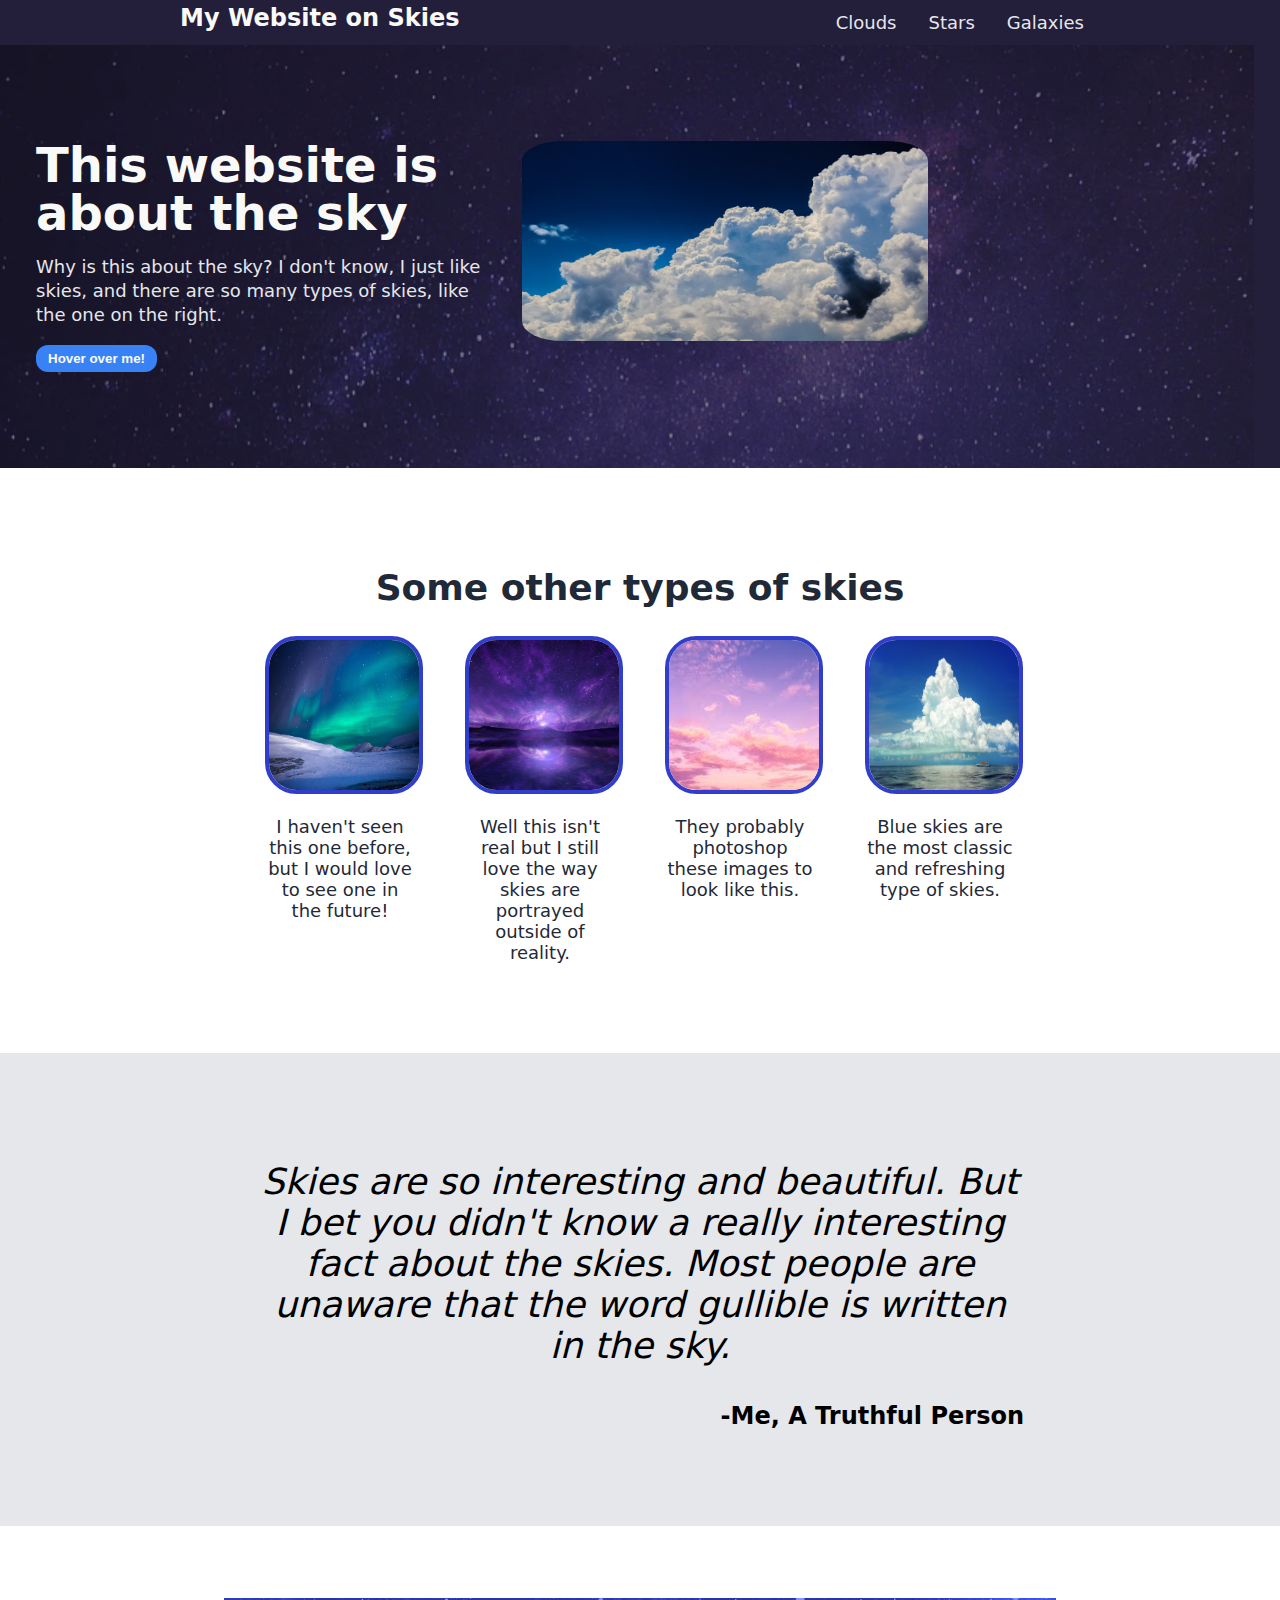
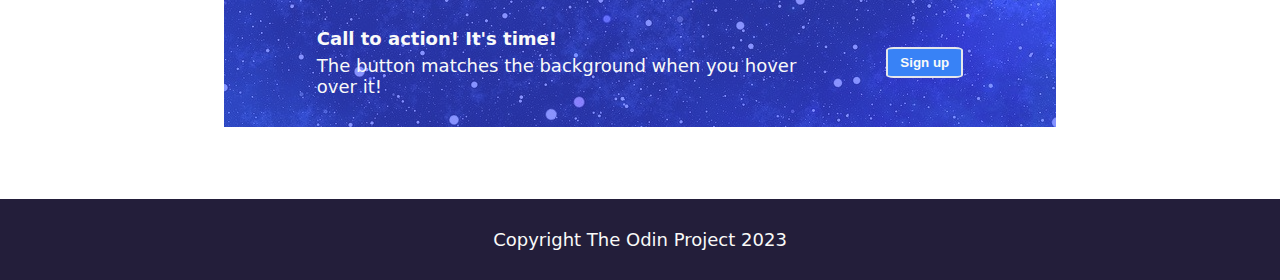
<file: landing-page/index.html>
<!DOCTYPE html>

<html lang="en">
<head>
  <meta charset="UTF-8">
  <meta name="viewport" content="width=device-width, initial-scale=1.0">
  <title>Landing Page</title>
  <link rel="stylesheet" href="./style.css">
</head>
<body>
  <div class="page">
    <div class="header">
      <p>My Website on Skies</p>
      <ul>
        <li><a href="#">Clouds</a></li>
        <li><a href="#">Stars</a></li>
        <li><a href="#">Galaxies</a></li>
      </ul>
    </div>

    <div class="one">
      <img class="one-bg" src="./images/starry-sky.webp" alt="A night sky filled with stars">
      <div class="one-content">
        <div class="left">
          <h1>This website is about the sky</h1>
          <p>Why is this about the sky? I don't know, I just like skies, and there are so many types of skies, like the one on the right.</p>
          <button>Hover over me!</button>
        </div>
        <img src="./images/nimbus-clouds.jpg" alt="A blue sky with a large amount of fluffy clouds">
      </div>
    </div>

    <div class="two">
      <h2>Some other types of skies</h2>
      <div class="boxes">
        <div class="box">
          <img src="./images/aurora.jpg" alt="The aurora in the north pole">
          <p>I haven't seen this one before, but I would love to see one in the future!</p>
        </div>
        <div class="box">
          <img src="./images/purple-night-sky.jpg" alt="A mystical purple night sky with a full moon">
          <p>Well this isn't real but I still love the way skies are portrayed outside of reality.</p>
        </div>
        <div class="box">
          <img src="./images/pink-sky.jpeg" alt="A pastel pink sky">
          <p>They probably photoshop these images to look like this.</p>
        </div>
        <div class="box">
          <img src="./images/cloudy-horizon.jpg" alt="A big cloud over the sea with a boat in the horizon">
          <p>Blue skies are the most classic and refreshing type of skies.</p>
        </div>
      </div>
    </div>

    <div class="three">
      <div class="quoteandauthor">
        <p class="quote">Skies are so interesting and beautiful. But I bet you didn't know a really interesting fact about the skies. Most people are unaware that the word gullible is written in the sky.</p>
        <p class="author">-Me, A Truthful Person</p>
      </div>
    </div>

    <div class="four">
      <div class="four-content">
        <img class="four-bg" src="images/starry-sky.jpg" alt="a blue galaxy">
        <div class="alert">
          <div class="text">
            <p>Call to action! It's time!</p>
            <p>The button matches the background when you hover over it!</p>
          </div>
          <button>Sign up</button>
        </div>
      </div>
    </div>

    <div class="footer">
      <p>Copyright The Odin Project 2023</p>
    </div>
  </div>
</body>
</html>
</file>
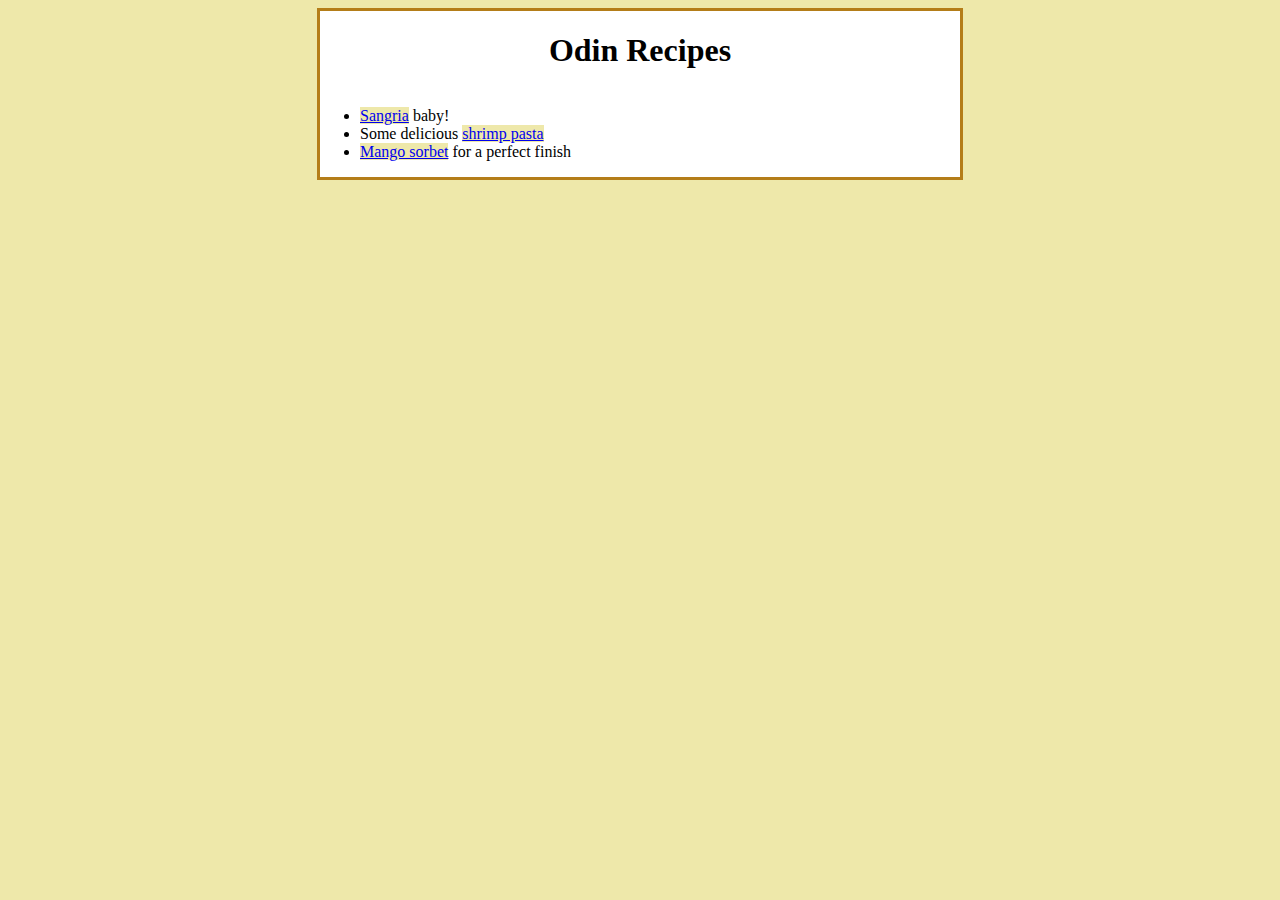
<file: odin-recipes/index.html>
<!DOCTYPE html>
<html lang="en">
  <head>
    <meta charset="utf-8">
    <meta name="viewport" content="width=device-width, initial-scale=1.0">
    <title>Recipes</title>
    <link rel="stylesheet" href="./style.css">
  </head>

  <body class="basic">
    <div class="card">
      <h1>Odin Recipes</h1>
      <ul>
        <li><a href="./recipes/sangria.html">Sangria</a> baby!</li>
        <li>Some delicious <a href="./recipes/shrimp-pasta.html">shrimp pasta</a></li>
        <li><a href="./recipes/mango-sorbet.html">Mango sorbet</a> for a perfect finish</li>
      </ul>
    </div>
  </body>
</html>
</file>
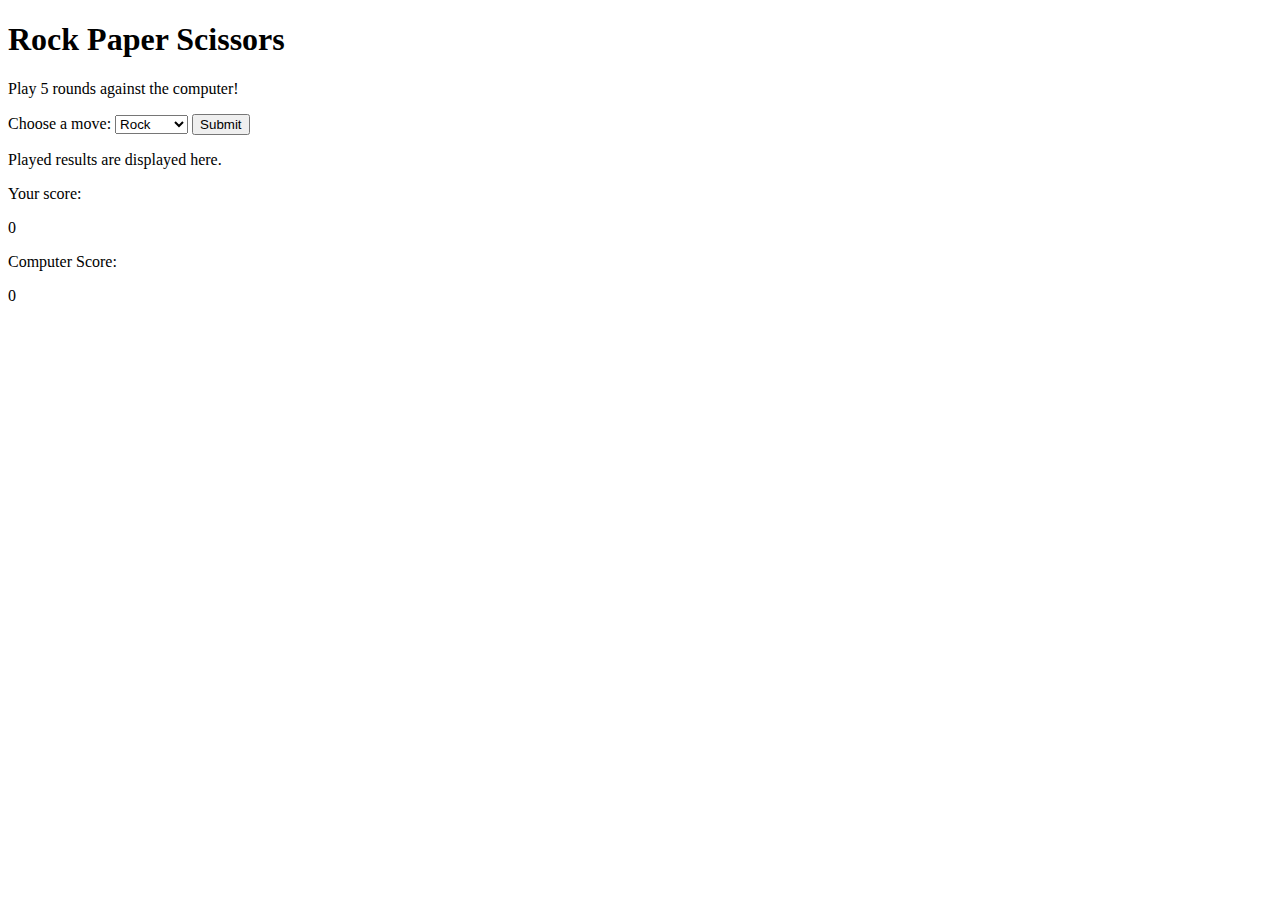
<file: rock-paper-scissors/index.html>
<!DOCTYPE html>
<html lang="en">
<head>
    <meta charset="utf-8">
    <meta name="viewport" content="width=device-width, initial-scale=1.0">
    <title>Rock, Paper, Scissors</title>
    <script src="./script.js" defer></script>
</head>
<body>
    <h1>Rock Paper Scissors</h1>
    <p>Play 5 rounds against the computer!</p>
    <label>Choose a move: 
        <select class="options">
            <option value="Rock">Rock</option>
            <option value="Paper">Paper</option>
            <option value="Scissors">Scissors</option>
        </select>
    </label>
    <input type="submit" value="Submit" class="play">
    <p class="roundResult">Played results are displayed here.</p>
    <div class="scores">
        <p>Your score:</p>
        <p class="playerScore">0</p>
        <p>Computer Score:</p>
        <p class="compScore">0</p>
    </div>
    <p class="finalResult"></p>
    <div class="reset"></div>
</body>
</html>
</file>
<file: landing-page/style.css>
body {
  font-family: system-ui, -apple-system, BlinkMacSystemFont, 'Segoe UI', Roboto, Oxygen, Ubuntu, Cantarell, 'Open Sans', 'Helvetica Neue', sans-serif;
  font-size: 18px;
  margin: 0;
  padding: 0;
}

ul {
  display: flex;
  list-style-type: none;
  padding: 0;
  margin: 0;
}

li {
  padding: 12px 16px;
}

a {
  font-size: 18px;
  color: #E5E7EB;
  text-decoration: none;
  margin: 0;
}

a:hover {
  text-decoration: white;
  font-weight: bold;
}

button {
  color: inherit;
  font-weight: 600;
  background-color: #3882F6;
  padding: 6px 12px;
  border: none;
  border-radius: 12px;
}

button:hover {
  background-color: #3460e2;
}

.page {
  min-height: 100vh;
  display: flex;
  flex-direction: column;
  background-color: #231e3a;
  color: #F9FAF8;
}

.header {
  display: flex;
  justify-content: space-around;
  align-content: center;
}

.header p {
  font-size: 24px;
  margin: 4px 0;
  font-weight: bold;
}

.one {
  overflow: hidden;
  position: relative;
}

.one-bg {
  opacity: 0.4;
  position: absolute;
  min-height: fit-content;
  min-width: 98vw;
}

.one-content {
  display: inline-flex;
  padding: 96px 36px;
  justify-content: space-around;
  gap: 24px;
  position: relative;
}

.one-content img {
  flex: 0 1 450px;
  height: 200px;
  border-radius: 10%;
}

.left {
  flex-basis: 40vw;
  line-height: 1;
}

.left h1 {
  font-size: 48px;
  margin: 0;
}

.left p {
  color: #E5E7EB;
  font-size: 18px;
  line-height: 24px;
}

.two,
.four {
  background-color: white;
}

.two {
  text-align: center;
  color: #1F2937;
  padding: 72px 0;
}

.two h2 {
  font-size: 36px;
  font-weight: 900;
  line-height: 36px;
}

.two .boxes {
  display: flex;
  justify-content: center;
  align-items: start; 
  gap: 50px;
  flex-wrap: wrap;
}

.two .box {
  width: 150px;
}

.two p {
  text-align: center;
}

.two img {
  border:4px solid #313dcb;
  border-radius: 20%;
  width: 150px;
  height: 150px;
}

.three {
  background-color: #E5E7EB;
  padding: 72px 0;
}

.three .quoteandauthor {
  display: block;
  margin: auto;
  padding: 0 20vw;
  color: black;
}

.three .quote {
  text-align: center;
  font-style: italic;
  font-size: 36px;
}

.three .author {
  text-align: end;
  font-weight: 700;
  font-size: 24px;
}

.four {
  display: flex;
  justify-content: center;
  padding: 72px 0;
}

.four .four-content {
  background-color: #3d4dff;
  position: relative;
  overflow: hidden;
  display: flex;
  justify-content: center;
  flex-basis: 65vw;
}

.four-bg {
  position: absolute;
  opacity: 0.4;
  width: fit-content;
}

.four .alert {
  position: relative;
  display: inline-flex;
  flex-wrap: wrap;
  align-items: center;
  justify-content: space-around;
  width: 55vw;
  margin: 12px;
}

.four .alert .text {
  flex-basis: 40vw;
}

.four p:first-child {
  font-weight: bold;
  margin-bottom: -12px;
}

.four button {
  border-radius: 10%;
  border: 2px solid #E5E7EB;
}

.footer {
  text-align: center;
  padding: 12px 0;
}
</file>
<file: odin-recipes/style.css>
* {
  font-family: 'Times New Roman', Times, serif;
}

p, li {
  font-size: 16px;
}

a {
  background-color: palegoldenrod;
}

h1 {
  font-size: 32px;
}

h2 {
  color: rgb(141, 69, 10);
}

ul,ol li {
  text-align: left;
}

.basic {
  background: palegoldenrod;
}

.card {
  display: flex;
  flex-direction: column;
  border: medium solid rgb(180, 125, 24);
  background-color: white;
  min-width: 50vw;
  max-width: 80vw;
  justify-content: center;
  text-align: center;
  position: absolute;
  left: 50%;
  transform: translateX(-50%);
}

.nospace {
  line-height: 0;
}
</file>
